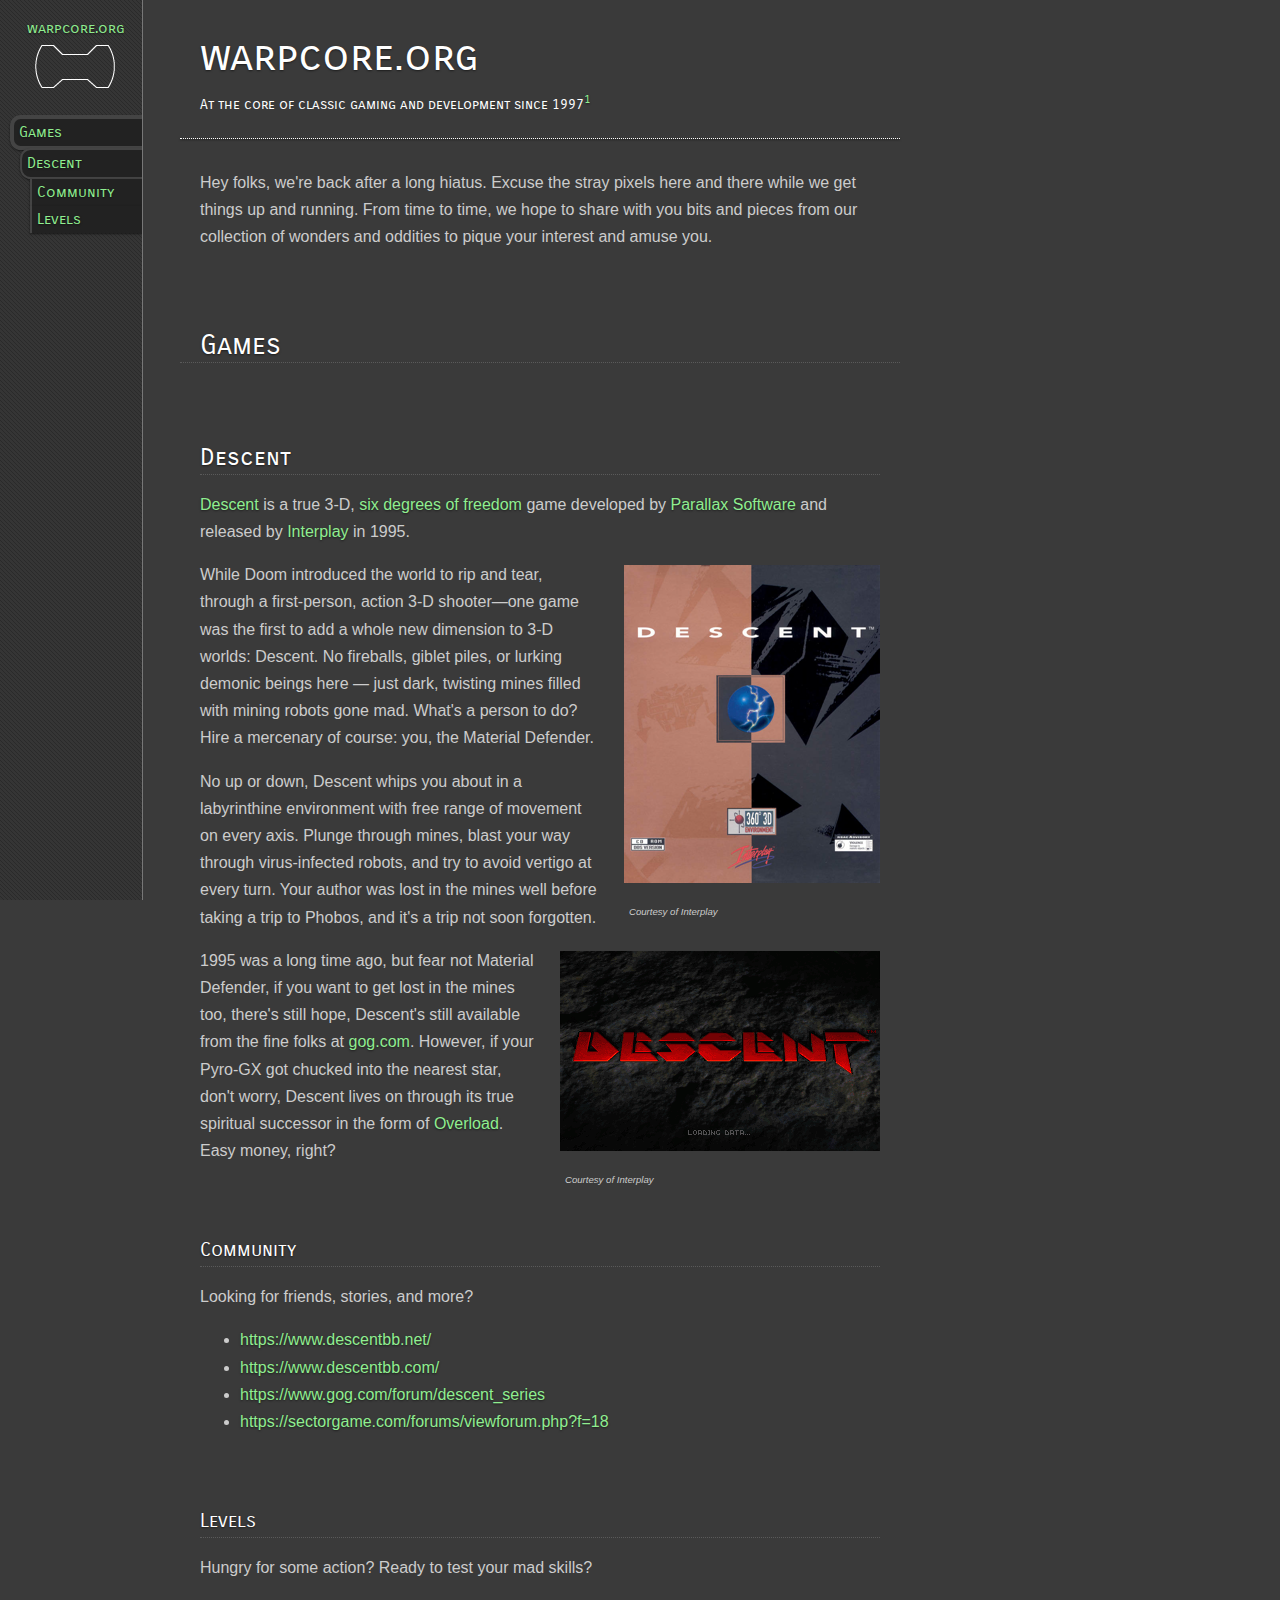
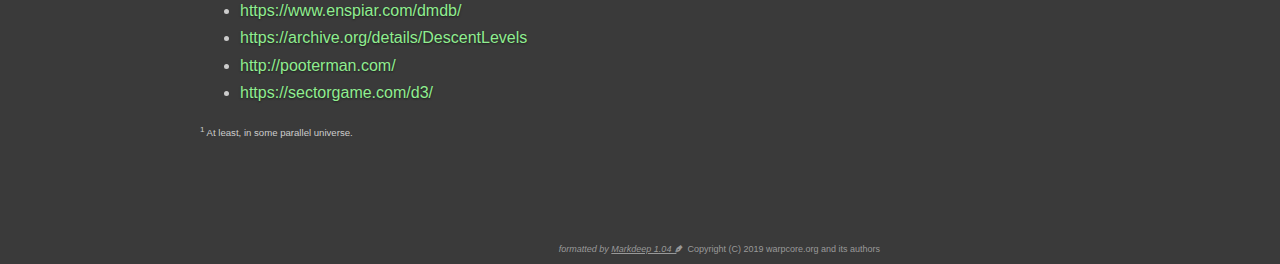
<file: index.html>
<!DOCTYPE html>
<meta charset="utf-8">
<link rel="stylesheet" href="site/css/slate.css">

                           **warpcore.org**
                           At the core of classic gaming and development since 1997[^established]

Hey folks, we're back after a long hiatus.  Excuse the stray pixels here and
there while we get things up and running.  From time to time, we hope to share
with you bits and pieces from our collection of wonders and oddities to pique
your interest and amuse you.

Games
==============================================================

Descent
--------------------------------------------------------------
[Descent][descentwiki] is a true 3-D, [six degrees of freedom][6dof] game
developed by [Parallax Software](https://www.dsvolition.com) and released by
[Interplay](https://interplay.com) in 1995.

![Courtesy of Interplay](./games/descent_box.png width=256 height=318) While
Doom introduced the world to rip and tear, through a first-person, action 3-D
shooter--one game was the first to add a whole new dimension to 3-D worlds:
Descent.  No fireballs, giblet piles, or lurking demonic beings here -- just
dark, twisting mines filled with mining robots gone mad.  What's a person to
do?  Hire a mercenary of course: you, the Material Defender.

No up or down, Descent whips you about in a labyrinthine environment with free
range of movement on every axis.  Plunge through mines, blast your way through
virus-infected robots, and try to avoid vertigo at every turn.  Your author was
lost in the mines well before taking a trip to Phobos, and it's a trip not soon
forgotten.

![Courtesy of Interplay](./games/descent_title.png width=320 height=200) 1995
was a long time ago, but fear not Material Defender, if you want to get lost in
the mines too, there's still hope, Descent's still available from the fine folks
at [gog.com](https://www.gog.com/game/descent).  However, if your Pyro-GX got
chucked into the nearest star, don't worry, Descent lives on through its true
spiritual successor in the form of [Overload](https://playoverload.com/). Easy
money, right?

### Community
Looking for friends, stories, and more?

* https://www.descentbb.net/
* https://www.descentbb.com/
* https://www.gog.com/forum/descent_series
* https://sectorgame.com/forums/viewforum.php?f=18

### Levels
Hungry for some action?  Ready to test your mad skills?

* https://www.enspiar.com/dmdb/
* https://archive.org/details/DescentLevels
* http://pooterman.com/
* https://sectorgame.com/d3/

[^established]: At least, in some parallel universe.
[6dof]: https://en.wikipedia.org/wiki/Six_degrees_of_freedom
[descentwiki]: https://en.wikipedia.org/wiki/Descent_(1995_video_game)
 
<style class="fallback">body{visibility:hidden}</style><script>markdeepOptions={tocStyle:'long'};</script>
<!-- Markdeep: --><script src="site/js/markdeep.min.js" charset="utf-8"></script>
</file>
<file: site/css/slate.css>
@import url('https://fonts.googleapis.com/css?family=Roboto:300,400,700&subset=cyrillic,greek,latin-ext');
@import url('https://fonts.googleapis.com/css?family=Carrois+Gothic+SC');

body {
    font-display: fallback;
    font-weight: 400;
    font-size: 16px;
    font-family: Arial, Helvetica, "sans serif";
    text-align: left;
    line-height: 170%;
}

/* no numbering of headings */
.md h1:before, .md h2:before, .md h3:before, .md h4:before, .md h5:before, .md h6:before { content: none; }

.md .longTOC a {
    color: #000;
}

.md .tocHeader, .md .tocNumber {
    display: none;
}

/* reset heading/link fonts to that of body */
.md a,
.md div.title, contents, .md .tocHeader,
.md h1, .md h2, .md h3, .md h4, .md h5, .md h6,
.md .nonumberh1, .md .nonumberh2, .md .nonumberh3, .md .nonumberh4, .md .nonumberh5, .md .nonumberh6,
.md .shortTOC, .md .mediumTOC, .md .longTOC {
    font-family: inherit;
}

.md .tocHeader {
    border: none;
    margin-top: 25px;
    font-size: 100%;
    font-family: 'Carrois Gothic SC', sans-serif;
    font-weight: 300;
}

.md .longTOC .level1 {
    font-weight: 300;
    margin-bottom: -30px;
}

.md div.title, .md div.subtitle, .md h1, .md h2, .md h3, .md h4, .md h5, .md h6 {
    font-family: 'Carrois Gothic SC', 'Roboto', Arial, Helvetica, "sans serif";
    font-weight: 300;
}

.md div.title {
    font-size: 43px;
    text-align: left;
    margin-bottom: 0px;
}

.md div.subtitle {
    text-align: left;
    font-size: 90%;
}

.md div.afterTitles {
    margin-top: 20px;
    margin-left: -20px;
    margin-right: -20px;
    height: 0px;
    border-bottom: 1px solid #000;
    box-shadow: 0px 1px 2px rgba(0,0,0,0.5);
}

.md div.afterTitles + p {
    margin-top: 30px;
}

.md h1 {
    font-size: 175%;
    margin-bottom: 25px;
    margin-left:-20px;
    margin-right:-20px;
    padding-left:20px;
    padding-top:25px;
    border-top: none;
    border-bottom:1px dotted #5a5a5a;
}

.md h2 {
    font-size: 150%;
    border: none;
    border-bottom:1px dotted #5a5a5a;
}

.md h3 {
    font-size: 120%;
    border-bottom:1px dotted #5a5a5a;
}

.md h4, .md h5, .md h6 {
    font-size: 90%;
}

.md code {
    font-size: 90%;
    background: #eee;
    padding-left: 2px;
    padding-right: 2px;
}

.md .tocTop {
    display: inline;
}

.md .longTOC {
    font-family: 'Carrois Gothic SC', 'Roboto', Arial, Helvetica, "sans serif";
    font-weight: 300;
}


.md pre.listing {
    font-size: 100%;
}

.md pre.listing code {
    font-weight: unset;
    background: none;
    color: unset;
}

.md .imagecaption {
    font-size: 60%;
}

/* Dark mode on screen */
@media screen {
    .md .longTOC {
        display: block;
        white-space: nowrap;    
        width: 132px;
        border-right: 1px solid #777;
        overflow-y:auto;
        font-size: 15px;
        background: url("../images/nav-bg.gif") #202020;
        position: fixed;
        left: 0px;
        top: 0px;
        bottom:0px;
        margin: 0px;
        padding: 0px;
        padding-left:10px;
    }
    
    .md svg.diagram {
        stroke: #ccc;
        fill: #ccc;
    }
    
    .md svg.diagram .opendot {
        fill: #000;
    }
    
    .md table.table {
        box-shadow: 0px 1px 2px rgba(0,0,0,0.5);
        background-color: #2a2a2a;
    }
    
    .md table.table tr:nth-child(even) {
        background-color: #202020;
    }
    
    .md table.table td, .md table.table th {
        border: 1px solid #202020;
    }
    
    .md table.table th {
        color: #000;
    }
    
    .md pre.listing {
        background: #202020;
        border: 1px solid #777;
        box-shadow: 0px 1px 2px rgba(0,0,0,0.5);
    }

    .md .longTOC a, .md .longTOC code, .md a:link, .md a:visited {
        color: lightgreen; /* #80bfff */
    }

    .md .longTOC .level1, .level2, .level3 {
        background-color: #222;
        border-color: #444;
        border-style: solid;
        border-right: 0px;
        box-shadow: 0px 1px 2px rgba(0,0,0,0.5);
        padding: 0pt;
        padding-left: 4pt;
    }

    .md .longTOC .level2, .level3 {
        display: inline-block;
    }

    .md .longTOC .level1, .level2 {
        border-top-left-radius: 8pt;
        border-bottom-left-radius: 8pt;
    }

    .md .longTOC .level1 {
        border-width: 4px;
    }

    .md .longTOC .level2 {
        border-width: 2px;
        max-width: 115px;
        width: 100%;
    }

    .md .longTOC .level3 {
        border-bottom: 0px;
        border-top: 0px;
        border-width: 2px;
        max-width: 105px;
        width: 100%;
    }

    .md code {
        color: #fff;
        background: unset;
    }

    .md a.tocTop {
        visibility: hidden;
    }

    .md .tocTop:before {
        content: 'warpcore.org';
        display: block;
        text-align: center;
        background-image: url("../images/warpcore.png");
        background-repeat: no-repeat;
        background-position: 25px 30px;
        min-width: 80px;
        min-height: 73px;
        visibility: visible;
    } 

    .md div.afterTitles {
        border-bottom: 1px #fff;
        border-bottom-style: dotted;
    }
    
    .md div.title, .md div.subtitle, .md h1, .md h2, .md h3, .md h4, .md h5, .md h6 {
        color: #fff;
    }

    .hljs-comment,.hljs-quote{color:#a0f0aa}.hljs-variable,.hljs-template-variable,.hljs-tag,.hljs-name,.hljs-selector-id,.hljs-selector-class,.hljs-regexp,.hljs-deletion{color:#cc6666}.hljs-number,.hljs-built_in,.hljs-builtin-name,.hljs-literal,.hljs-type,.hljs-params,.hljs-meta,.hljs-link{color:#de935f}.hljs-attribute{color:#f0c674}.hljs-string,.hljs-symbol,.hljs-bullet,.hljs-addition{color:#b5bd68}.hljs-title,.hljs-section{color:#81a2be}.hljs-keyword,.hljs-selector-tag{color:#b294bb}.hljs{display:block;overflow-x:auto;background:#1d1f21;color:#c5c8c6;padding:.5em}.hljs-emphasis{font-style:italic}.hljs-strong{font-weight:bold}
    .hljs-function .hljs-title { color:#81a2be}

    body {
        color: #ccc;
        background: #3a3a3a;
        position: absolute;
        left: 200px;
        right:0px;
        margin: 0px;
        padding: 0px;
        padding-right: 15px;
    }

    .md div.title, .md h1, .md h2, .md h3, .md h4, .md h5, .md h6, .md .longTOC a, .md .longTOC code, .md a:link, .md a:visited {
        text-shadow: 0px 1px 2px rgba(0,0,0,0.5);
    }

    .md .admonition {
        position: unset;
        box-shadow: 0px 1px 2px rgba(0,0,0,0.5);
        background: #202020;
        border: 1px solid rgba(68,138,255,1);
        border-left: 2.5rem solid rgba(68,138,255,1);
    }

    .md .admonition-title {
        border-bottom: 1px solid rgba(68,138,255,1);
    }

    .md .admonition.warn, .md .admonition.warning {
        border: 1px solid rgba(255,170,0,1);
        border-left: 2.5rem solid rgba(255,170,0,1);
        background: #202020;
    }

    .md .admonition.warn .admonition-title, .md .admonition.warning .admonition-title {
        border-bottom: 1px solid rgba(68,138,255,1);
    }

    .md .admonition.tip {
        border: 1px solid rgba(68,138,255,1);
        border-left: 2.5rem solid rgba(68,138,255,1);
        background: #202020;
    }
    .md .admonition.tip .admonition-title {
        border-bottom: 1px solid rgba(68,138,255,1);
    }

    .md .admonition.error {
        border: 1px solid rgba(255,23,68,1);
        border-left: 2.5rem solid rgba(255,23,68,1);
        background: #202020;
    }
    .md .admonition.error .admonition-title {
        border-bottom: 1px solid rgba(255,23,68,1);
    }

    .md .endnote {
        font-size: 60%;
    }

    .markdeepFooter:after {
        content: "Copyright (C) 2019 warpcore.org and its authors";
        display: inline;
        text-align: center;
    }
}
</file>
